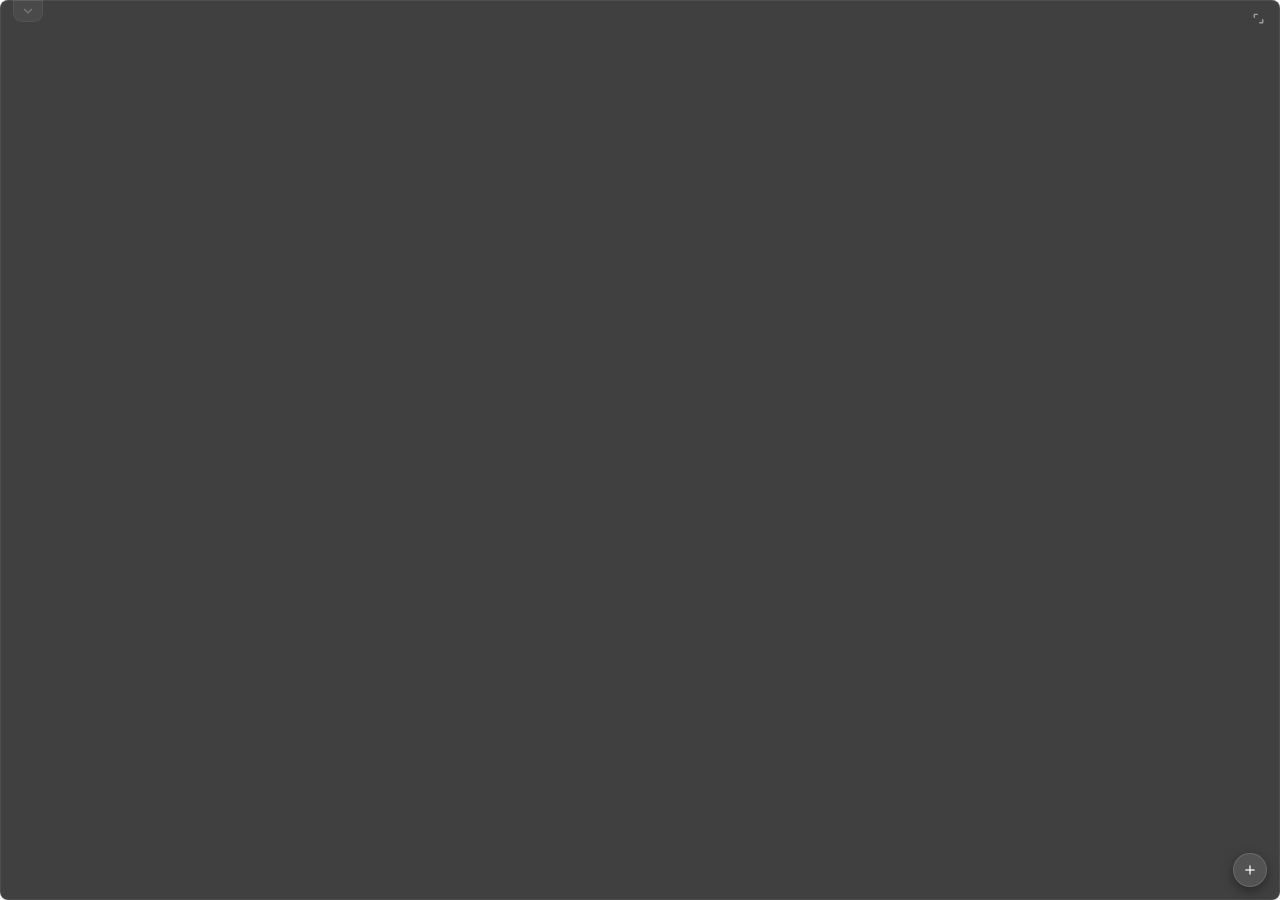
<file: src/index.html>
<!doctype html>
<html lang="zh-CN">
  <head>
    <meta charset="utf-8" />
    <title>HoverNote</title>
    <link rel="stylesheet" href="css/base.css" />
    <link rel="stylesheet" href="css/panel.css" />
  </head>
  <body>
    <!-- 八向缩放热区，压在最上层，贴边 6px 内触发 -->
    <div class="rz n" data-dir="North"></div>
    <div class="rz s" data-dir="South"></div>
    <div class="rz w" data-dir="West"></div>
    <div class="rz e" data-dir="East"></div>
    <div class="rz nw" data-dir="NorthWest"></div>
    <div class="rz ne" data-dir="NorthEast"></div>
    <div class="rz sw" data-dir="SouthWest"></div>
    <div class="rz se" data-dir="SouthEast"></div>

    <div class="shell">
      <!-- Ctrl+F 从顶上浮下来的一小片。不横跨整条顶边：它是个临时的东西，
           占满两侧会把顶栏整个盖掉，看着像换了个界面。关掉按 Esc。 -->
      <div class="find" id="find">
        <input
          class="q"
          id="findq"
          type="text"
          placeholder="查找"
          spellcheck="false"
          autocomplete="off"
          aria-label="在这篇笔记里查找"
        />
        <button class="btn" id="findprev" aria-label="上一处">
          <svg class="ico" viewBox="0 0 18 18" width="12" height="12" aria-hidden="true">
            <path d="M4.8 10.8 9 6.6l4.2 4.2" />
          </svg>
        </button>
        <button class="btn" id="findnext" aria-label="下一处">
          <svg class="ico" viewBox="0 0 18 18" width="12" height="12" aria-hidden="true">
            <path d="M4.8 7.2 9 11.4l4.2-4.2" />
          </svg>
        </button>
      </div>

      <div class="topbar" data-tauri-drag-region>
        <!-- 左上角脱出的书签：悬停向下拉出笔记栏 -->
        <button class="tabmark" id="tabmark" aria-label="笔记列表">
          <svg class="ico" viewBox="0 0 18 18" width="14" height="14" aria-hidden="true">
            <path d="M4.5 7 9 11.4 13.5 7" />
          </svg>
        </button>

        <button class="ctl" id="expand" aria-label="放大到屏幕中心">
          <svg class="ico" viewBox="0 0 18 18" width="15" height="15" aria-hidden="true">
            <g class="ico-out">
              <path d="M7.6 4H4v3.6" />
              <path d="M10.4 14H14v-3.6" />
            </g>
            <g class="ico-in">
              <path d="M4.2 7.8h3.6V4.2" />
              <path d="M13.8 10.2h-3.6v3.6" />
            </g>
          </svg>
        </button>
      </div>

      <section class="drawer" id="drawer" aria-label="所有笔记">
        <ul class="notes" id="notes"></ul>
        <!-- 拖拽时的插入位置指示线。绝对定位在抽屉里（抽屉是滚动容器，
             它会跟着内容一起滚），拖完就藏起来。 -->
        <div class="dropline" id="dropline" aria-hidden="true"></div>
        <!-- 列表末尾的新建行。右下角那枚圆形加号也能新建，但翻着列表的时候
             手已经在这儿了，不该再把鼠标甩到对角去。 -->
        <button class="addrow" id="addrow">
          <svg class="ico" viewBox="0 0 18 18" width="12" height="12" aria-hidden="true">
            <path d="M9 4.4v9.2" />
            <path d="M4.4 9h9.2" />
          </svg>
          <span class="label">新建笔记</span>
        </button>
      </section>

      <main class="editor">
        <!-- 正文就是渲染后的样子：符号留在文本里淡显，光标落到哪行哪行的符号恢复
             正常亮度。contenteditable 的取值在 panel.js 里会升级成 plaintext-only，
             那个取值万一不被支持会让整块变成不可编辑，所以这里先写稳妥的 true。 -->
        <div
          class="doc"
          id="editor"
          contenteditable="true"
          spellcheck="false"
          autocorrect="off"
          role="textbox"
          aria-multiline="true"
          aria-label="笔记正文"
        ></div>
      </main>

      <!-- 正文的右键罗盘。圆心落在右键按下的那一点，贴着窗口边的时候往里收，
           不会被切掉一半。单击时点字，按住右键时往字的方向拖，见 panel.js。 -->
      <div class="compass" id="compass" aria-hidden="true">
        <i class="cp-arm up"></i>
        <i class="cp-arm far"></i>
        <i class="cp-arm down"></i>
        <i class="cp-arm left"></i>
        <i class="cp-arm right"></i>
        <i class="cp-tick"></i>
        <i class="cp-hub"></i>
        <div class="cp-w" data-a="cut">剪切</div>
        <div class="cp-w" data-a="copy">复制</div>
        <div class="cp-w" data-a="paste">粘贴</div>
        <div class="cp-w" data-a="undo">撤回</div>
        <div class="cp-w" data-a="redo">重做</div>
      </div>

      <!-- 做完一件事，鼠标旁边飘一行小字 -->
      <div class="hint" id="hint" aria-live="polite"></div>

      <button class="fab" id="add" aria-label="新建笔记">
        <svg class="ico" viewBox="0 0 18 18" width="16" height="16" aria-hidden="true">
          <path d="M9 4.4v9.2" />
          <path d="M4.4 9h9.2" />
        </svg>
      </button>
    </div>

    <script src="js/markdown.js"></script>
    <script src="js/panel.js"></script>
  </body>
</html>
</file>
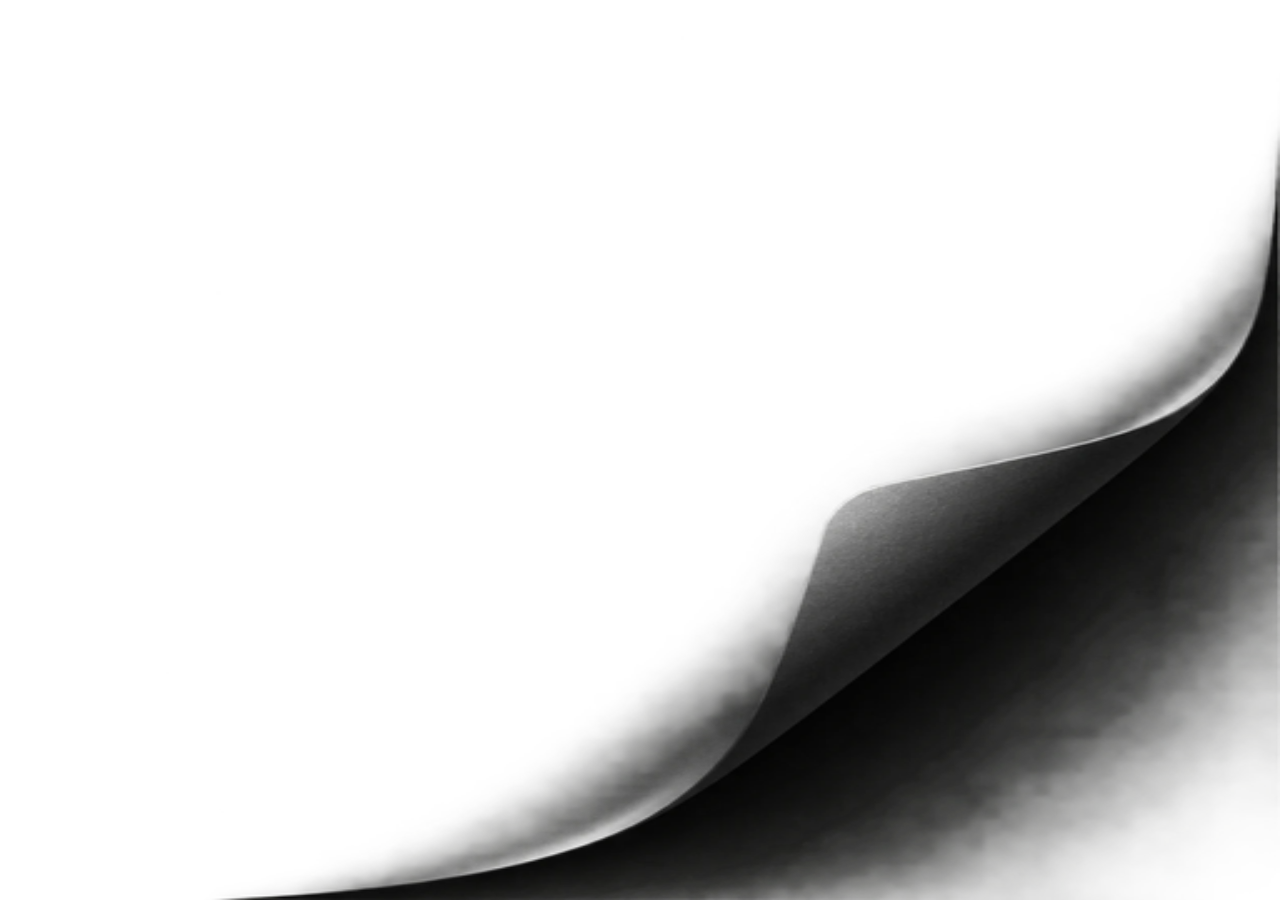
<file: src/orb.html>
<!doctype html>
<html lang="zh-CN">
  <head>
    <meta charset="utf-8" />
    <title>HoverNote</title>
    <link rel="stylesheet" href="css/base.css" />
    <link rel="stylesheet" href="css/orb.css" />
  </head>
  <body>
    <!-- 直接用原图，不再手绘近似。assets/fold.png 由 tools/gen-icons.py 从
         tools/assets/fold-reference.webp 重采样得到——那张原图的白纸部分本身
         就是透明的，正好是"只有卷角、其余留空"的形式，卷角的直角顶点也已经
         顶在右下角上（实测离边 2/1254 px），贴到屏幕角上就是严丝合缝。
         默认是右下角，其余三个角由 body 上的 corner-* 类整体镜像。 -->
    <div class="orb" id="orb" title="HoverNote　浮上来展开 · 拖到别的角">
      <img src="assets/fold.png" alt="" draggable="false" />
      <!-- 命中区。图是整块方形的，但卷角只占右下那一片，剩下的地方必须让
           点击穿到桌面上去，所以单独拿一个按卷角轮廓裁出来的 div 接事件。
           顶点是从原图的 alpha 通道上量出来的。 -->
      <div id="hit"></div>
    </div>
    <script src="js/orb.js"></script>
  </body>
</html>
</file>
<file: src/css/base.css>
:root {
  /* 窗口圆角对齐 Win11 DWM 的 8px，否则毛玻璃会从 CSS 圆角外露出直角 */
  --radius: 8px;
  /* 中性深灰：R=G=B。原来这几个值 b 比 r 高（#ececf1 / #8b8b96 / #61616b），
     在近黑底上看不出来，但底色抬到深灰之后会整体泛紫。
     dim/faint 同时调亮——背景从近黑变成深灰，对比度掉了，原来的灰字会发糊。 */
  --text: #ececec;
  --dim: #a0a0a0;
  --faint: #7a7a7a;
  --hair: rgba(255, 255, 255, 0.085);
  --hover: rgba(255, 255, 255, 0.07);
  --sel: rgba(255, 255, 255, 0.125);
  --ease: cubic-bezier(0.22, 0.8, 0.28, 1);
}

* {
  margin: 0;
  padding: 0;
  box-sizing: border-box;
}

html,
body {
  width: 100%;
  height: 100%;
  background: transparent;
  overflow: hidden;
  color: var(--text);
  font-family: "Segoe UI Variable Display", "Segoe UI", "Microsoft YaHei UI",
    system-ui, sans-serif;
  font-size: 13px;
  -webkit-user-select: none;
  user-select: none;
  cursor: default;
}

button {
  font: inherit;
  color: inherit;
  background: none;
  border: 0;
  cursor: default;
  display: grid;
  place-items: center;
  /* 关掉浏览器默认焦点圈。焦点落到顶栏按钮上时（比如在编辑区按 Tab），Chromium
     会画一圈很亮的默认焦点圈，在这个纯黑小面板上非常刺眼。这里没有键盘导航的用法
     （笔记名的输入框 tabIndex 都是 -1，编辑区自己有光标），而笔记名和正文那两处
     早就 outline: none 了，按钮属于漏掉的。 */
  outline: none;
}

svg {
  display: block;
}

/* 线描图标的统一笔画。折页图标是填充+渐变的，不能被这条规则套住，
   所以按类挂而不是挂在标签上。 */
.ico {
  fill: none;
  stroke: currentColor;
  stroke-width: 1.7;
  stroke-linecap: round;
  stroke-linejoin: round;
}

@media (prefers-reduced-motion: reduce) {
  * {
    transition: none !important;
    animation: none !important;
  }
}
</file>
<file: src/css/panel.css>
/* 笔记面板：窗口本身是透明的，底色完全由这里的 CSS 决定——黑色半透明，
   桌面直接透过来。不走系统亚克力，原因见 README。 */

.shell {
  position: absolute;
  inset: 0;
  border-radius: var(--radius);
  overflow: hidden;
  display: flex;
  flex-direction: column;
  /* 窗口本身是透明的，这一层就是全部的底色：中性深灰半透明，桌面从后面透过来。
     不走系统亚克力，原因见 README。透明度要压得住正文——太透了字会和底下的桌面
     糊在一起看不清；底色从近黑抬到深灰之后更需要这一点，因为透过来的桌面会把灰搅浑。 */
  background: rgba(38, 38, 38, 0.88);
  box-shadow: inset 0 0 0 1px rgba(255, 255, 255, 0.07);
}

/* ------------------------------------------------------------ 缩放热区 */

.rz {
  position: fixed;
  z-index: 40;
}
.rz.n { top: 0; left: 6px; right: 6px; height: 6px; cursor: ns-resize; }
.rz.s { bottom: 0; left: 6px; right: 6px; height: 6px; cursor: ns-resize; }
.rz.w { left: 0; top: 6px; bottom: 6px; width: 6px; cursor: ew-resize; }
.rz.e { right: 0; top: 6px; bottom: 6px; width: 6px; cursor: ew-resize; }
.rz.nw { top: 0; left: 0; width: 11px; height: 11px; cursor: nwse-resize; }
.rz.se { bottom: 0; right: 0; width: 11px; height: 11px; cursor: nwse-resize; }
.rz.ne { top: 0; right: 0; width: 11px; height: 11px; cursor: nesw-resize; }
.rz.sw { bottom: 0; left: 0; width: 11px; height: 11px; cursor: nesw-resize; }

/* -------------------------------------------------------------- 顶栏 */

.topbar {
  position: relative;
  z-index: 20;
  flex: 0 0 auto;
  height: 34px;
  display: flex;
  align-items: flex-start;
  justify-content: space-between;
}

/* 书签：贴住上边缘，只有下方两角是圆的，像一枚可以往下拉的页签 */
.tabmark {
  margin-left: 13px;
  width: 30px;
  height: 22px;
  border-radius: 0 0 9px 9px;
  color: var(--faint);
  background: rgba(255, 255, 255, 0.05);
  box-shadow: inset 0 0 0 1px rgba(255, 255, 255, 0.055);
  transition:
    height 0.18s var(--ease),
    color 0.16s var(--ease),
    background 0.16s var(--ease);
}

.tabmark svg {
  transition: transform 0.22s var(--ease);
}

.tabmark:hover,
body.drawer-open .tabmark {
  height: 26px;
  color: var(--text);
  background: rgba(255, 255, 255, 0.1);
}

body.drawer-open .tabmark svg {
  transform: rotate(180deg);
}

.ctl {
  margin: 5px 9px 0 0;
  width: 26px;
  height: 26px;
  border-radius: 8px;
  color: var(--dim);
  transition:
    color 0.16s var(--ease),
    background 0.16s var(--ease);
}

.ctl:hover {
  color: var(--text);
  background: var(--hover);
}

/* 放大 / 缩回 用同一枚按钮，按状态换图形 */
.ico-in { display: none; }
body.expanded .ico-out { display: none; }
body.expanded .ico-in { display: block; }

/* ------------------------------------------------------------ 笔记栏 */

.drawer {
  position: absolute;
  z-index: 30;
  top: 30px;
  left: 8px;
  right: 8px;
  max-height: calc(100% - 74px);
  overflow: hidden auto;
  padding: 5px;
  border-radius: 11px;
  background: rgba(48, 48, 48, 0.96);
  box-shadow:
    inset 0 0 0 1px rgba(255, 255, 255, 0.07),
    0 12px 28px rgba(0, 0, 0, 0.5);
  opacity: 0;
  transform: translateY(-8px);
  pointer-events: none;
  transition:
    opacity 0.16s var(--ease),
    transform 0.2s var(--ease);
}

body.drawer-open .drawer {
  opacity: 1;
  transform: none;
  pointer-events: auto;
}

.notes {
  list-style: none;
}

.note {
  position: relative;
  display: flex;
  align-items: center;
  gap: 7px;
  height: 30px;
  padding: 0 4px 0 8px;
  border-radius: 8px;
  transition: background 0.12s var(--ease);
}

.note:hover {
  background: var(--hover);
}

.note.active {
  background: var(--sel);
}

.note .dot {
  flex: 0 0 auto;
  width: 5px;
  height: 5px;
  border-radius: 50%;
  background: var(--faint);
  transition: background 0.12s var(--ease);
}

.note.active .dot {
  background: #d8d8e0;
}

/* 名字平时就是一段纯文本，直到真的在改名才显出输入框的样子。
   鼠标浮上去不给框：这个列表主要是用来切笔记的，划过一行就冒出个输入框，
   看起来像随时会被改掉，而实际上单击并不进入编辑。行本身的高亮已经够指示了。

   组名走同一套：改名的手势、样式都和笔记一致，只有字重不同。 */
.note .name,
.grp .name {
  flex: 1 1 auto;
  min-width: 0;
  height: 22px;
  padding: 0 6px;
  border: 1px solid transparent;
  border-radius: 6px;
  background: transparent;
  color: var(--dim);
  font: inherit;
  outline: none;
  text-overflow: ellipsis;
  cursor: default;
  transition:
    background 0.12s var(--ease),
    border-color 0.12s var(--ease),
    color 0.12s var(--ease);
}

.note.active .name {
  color: var(--text);
}

/* 悬停只把字提亮，不动边框和底色 */
.note:hover .name,
.grp:hover .name {
  color: var(--text);
}

.note .name:not([readonly]),
.grp .name:not([readonly]) {
  border-color: rgba(255, 255, 255, 0.3);
  background: rgba(24, 24, 24, 0.55);
  color: #fff;
  cursor: text;
  -webkit-user-select: text;
  user-select: text;
}

.note .del,
.grp .del {
  flex: 0 0 auto;
  width: 20px;
  height: 20px;
  border-radius: 6px;
  color: var(--faint);
  opacity: 0;
  transition:
    opacity 0.12s var(--ease),
    color 0.12s var(--ease),
    background 0.12s var(--ease);
}

.note:hover .del,
.grp:hover .del {
  opacity: 1;
}

.note .del:hover,
.grp .del:hover {
  color: #ff8b8b;
  background: rgba(255, 90, 90, 0.14);
}

.drawer .empty {
  padding: 9px 10px;
  color: var(--faint);
}

/* 列表末尾的新建行。和上面的笔记行同高、同圆角、同悬停反馈——它是列表的一部分，
   不该看起来像浮在下面的另一个控件。图标落在圆点那一列、文字和笔记名左对齐，
   两条竖线因此是连续的。 */
.addrow {
  display: flex;
  align-items: center;
  width: 100%;
  height: 30px;
  margin-top: 2px;
  border-radius: 8px;
  color: var(--faint);
  transition:
    color 0.12s var(--ease),
    background 0.12s var(--ease);
}

.addrow .ico {
  flex: 0 0 auto;
  /* 4.5 + 12/2 = 10.5，正好是笔记行那个圆点的中心（左内边距 8 + 半径 2.5） */
  margin-left: 4.5px;
}

.addrow .label {
  /* 4.5 + 12 + 9.5 = 26，和笔记名的左边缘对齐（8 + 圆点 5 + 间距 7 + 内边距 6） */
  padding-left: 9.5px;
}

.addrow:hover {
  color: var(--text);
  background: var(--hover);
}

/* -------------------------------------------------------------- 分组 */

/* 组的标题行。和笔记行同高同圆角——它是列表里的一行，不是另一种控件。
   左边那枚折叠键用负外边距把 20px 的点击范围收进 12px 的视觉宽度里，
   于是组名的左边缘和顶层笔记名对齐（8 + 12 + 4 + 6 = 26px），
   看上去是同一层，而不是被推进去半格。 */
.grp {
  position: relative;
  display: flex;
  align-items: center;
  gap: 4px;
  height: 30px;
  padding: 0 4px 0 8px;
  border-radius: 8px;
  transition: background 0.12s var(--ease);
}

.grp:hover {
  background: var(--hover);
}

.grp .name {
  font-weight: 600;
}

.grp .gtog {
  flex: 0 0 auto;
  width: 20px;
  height: 22px;
  margin: 0 -4px;
  border-radius: 6px;
  color: var(--faint);
  transition: color 0.12s var(--ease);
}

.grp:hover .gtog {
  color: var(--dim);
}

.grp .gtog svg {
  transition: transform 0.18s var(--ease);
}

.grp.shut .gtog svg {
  transform: rotate(-90deg);
}

/* 只在收起时报数：展开着的时候成员就摆在下面，数字是多余的；收起来之后
   这是唯一还能看出「里面有几篇」的线索。 */
.grp .gnum {
  flex: 0 0 auto;
  min-width: 17px;
  padding: 0 4px;
  border-radius: 5px;
  color: var(--faint);
  background: rgba(255, 255, 255, 0.07);
  font-size: 11px;
  line-height: 16px;
  text-align: center;
}

/* 解散键不染红。它不删任何东西，笔记只是回到顶层——和隔壁那枚真的会删掉
   一篇笔记的 × 用同样的红色，迟早会按错。 */
.grp .gdis:hover {
  color: var(--text);
  background: var(--hover);
}

/* 组里的笔记往里缩，左边拉一条竖线。行与行之间没有间隙，每行各画一段，
   接起来就是连续的一条，一眼能看出这个组管到哪儿为止。 */
.note.sub {
  margin-left: 14px;
}

.note.sub::before {
  content: "";
  position: absolute;
  left: -8px;
  top: 0;
  bottom: 0;
  width: 1px;
  background: rgba(255, 255, 255, 0.1);
}

/* -------------------------------------------------------------- 拖拽 */

/* 插入位置的横线。挂在 .drawer 里（它是定位元素），所以抽屉滚动时跟着一起走。
   左右各留 5px 和行对齐；落点在组里就往右缩一格，缩进本身就是「会放进组里」
   的提示，不用再写字说明。 */
.dropline {
  position: absolute;
  left: 5px;
  right: 5px;
  height: 2px;
  border-radius: 1px;
  background: #d8d8e0;
  opacity: 0;
  pointer-events: none;
  transition:
    opacity 0.1s var(--ease),
    left 0.12s var(--ease);
}

.dropline.on {
  opacity: 1;
}

.dropline.sub {
  left: 19px;
}

/* 跟着光标走的那一份。position: fixed + transform，不进文档流，
   也就不会把底下的列表挤得跳来跳去。 */
.ghost {
  position: fixed;
  left: 0;
  top: 0;
  z-index: 60;
  margin: 0;
  pointer-events: none;
  border-radius: 8px;
  background: rgba(58, 58, 58, 0.97);
  box-shadow:
    inset 0 0 0 1px rgba(255, 255, 255, 0.12),
    0 10px 24px rgba(0, 0, 0, 0.5);
}

.ghost::before {
  display: none; /* 克隆的是组内行时会把那条竖线也带过来 */
}

body.dragging {
  cursor: grabbing;
}

/* 拖动中关掉行的过渡：落点一变底色就得立刻跟上，慢慢淡过去会跟不上手。 */
body.dragging .note,
body.dragging .grp {
  transition: none;
}

body.dragging .drag-src {
  opacity: 0.3;
}

/* 拖动中不弹删除键：手正忙着，露出一枚点了就少一篇笔记的按钮没有好处。 */
body.dragging .note:hover .del,
body.dragging .grp:hover .del {
  opacity: 0;
}

/* 「摞上去并成一组」的落点。描一圈实线圈住整行，和插入横线是两种截然不同的
   图形——这两个动作的结果差得远，提示长得像就会按错。
   放在 :hover / .active 后面：同特异度，靠顺序压住它们。 */
.note.drop-into,
.grp.drop-into {
  background: var(--sel);
  box-shadow: inset 0 0 0 1.5px rgba(255, 255, 255, 0.55);
}


/* -------------------------------------------------------------- 查找条 */

/* 顶上浮出来的一小片，不横跨两侧。横跨的话会把顶栏连同书签、放大键一起盖掉，
   而它只是个临时状态——看着不该像换了一个界面。居中还有个附带好处：两个上角
   都不碰，折角在哪个角都不用给它让位。

   只有一圈描边，不铺底、不投影：底下的正文该多清楚就多清楚，和主界面完全一致。 */
.find {
  position: absolute;
  z-index: 45;
  top: 5px;
  left: 50%;
  display: flex;
  align-items: center;
  gap: 3px;
  /* 两边各留 54px 给书签和放大键，窄面板下也不会压到它们 */
  width: min(262px, calc(100% - 108px));
  padding: 3px 3px 3px 4px;
  border: 1px solid rgba(255, 255, 255, 0.22);
  border-radius: 9px;
  background: transparent;
  /* 收起时推到自己高度以上。.shell 是 overflow: hidden，推上去就被切掉了——
     但 pointer-events 还是要关，否则看不见的输入框仍然能吃到点击。 */
  transform: translate(-50%, -170%);
  opacity: 0;
  pointer-events: none;
  transition:
    transform 0.2s var(--ease),
    opacity 0.14s var(--ease),
    border-color 0.12s var(--ease);
}

body.find-open .find {
  transform: translate(-50%, 0);
  opacity: 1;
  pointer-events: auto;
}

/* 框中框看着太吵。外面那圈已经把这块地方圈出来了，输入框自己就是一段可以打字的
   文本，不用再描一遍。 */
.find .q {
  flex: 1 1 auto;
  min-width: 0;
  height: 24px;
  padding: 0 6px;
  border: 0;
  background: transparent;
  color: var(--text);
  font: inherit;
  outline: none;
  cursor: text;
  -webkit-user-select: text;
  user-select: text;
}

.find .q::placeholder {
  color: var(--faint);
}

/* 有关键词却一处都没匹配上，把外圈描红。计数已经去掉了，这是唯一的"没找到"信号，
   所以不能再省——不然打错一个字和这篇真的没有，看起来一模一样。 */
.find.miss {
  border-color: rgba(255, 120, 120, 0.55);
}

.find .btn {
  flex: 0 0 auto;
  width: 24px;
  height: 24px;
  border-radius: 6px;
  color: var(--faint);
  transition:
    color 0.12s var(--ease),
    background 0.12s var(--ease);
}

.find .btn:hover {
  color: var(--text);
  background: var(--hover);
}

/* ------------------------------------------------- 给折角让位

   面板贴死在角上，那枚 28px 的折角会压在它自己的角上。距离角 (dx,dy) 的点
   被盖住的条件约为 dx + dy <= 28，所以只把同角控件轻轻向内挪开；不再沿用
   旧 56px 折角留下的大块空白。 */

body.orb-tl .tabmark {
  margin-left: 34px;
}

body.orb-tr .ctl {
  margin-right: 25px;
}

body.orb-br .fab {
  right: 16px;
  bottom: 16px;
}

/* 放大态是居中的，折角还在屏幕角上，够不着面板——让位就没必要了 */
body.expanded.orb-tl .tabmark {
  margin-left: 13px;
}
body.expanded.orb-tr .ctl {
  margin-right: 9px;
}
body.expanded.orb-br .fab {
  right: 13px;
  bottom: 13px;
}

/* -------------------------------------------------------------- 编辑区 */

.editor {
  flex: 1 1 auto;
  min-height: 0;
  display: flex;
}

.doc {
  position: relative;
  flex: 1 1 auto;
  min-width: 0;
  padding: 2px 16px 46px;
  overflow: hidden auto;
  outline: none;
  background: transparent;
  color: var(--text);
  font: inherit;
  /* 字号乘一个倍率，Ctrl+滚轮／Ctrl+加减调它。基准值留在这儿不动，--zoom 由
     panel.js 按当前是贴角态还是放大态换成对应的那一份，见那边的 applyZoom。
     标题那几档用的是 em，跟着这个值一起缩放，不用各改一遍。 */
  font-size: calc(13.5px * var(--zoom, 1));
  line-height: 1.72;
  /* 源码里的空格和换行必须原样留住——缩进是列表层级的唯一依据，
     而且光标偏移是按字符数算的，折叠空白会让它和源码对不上。 */
  white-space: pre-wrap;
  overflow-wrap: break-word;
  -webkit-user-select: text;
  user-select: text;
  cursor: text;
}

.doc.blank::before {
  content: "写点什么…";
  position: absolute;
  color: var(--faint);
  pointer-events: none;
}

/* 放大态两侧留白按比例走，窗口拉多宽正文就跟多宽。

   原先是「正文限宽 760px、多出来的宽度全变成留白」，于是窗口拉过某个宽度之后
   正文就钉死不动了，只有两边的空白越来越大——拉宽等于什么都没发生。改成百分比
   之后，留白和正文一起按比例长，拉到哪儿跟到哪儿。

   代价是屏幕很宽时一行会相当长，读起来要多费点眼力找下一行的行首；那是换来
   「拉宽有用」必须付的账，真嫌长把窗口收窄一点就是了。

   24px 是窄窗时的下限，免得比例算出来的留白小到字贴着边。 */
body.expanded .doc {
  font-size: calc(14.5px * var(--zoom, 1));
  padding: 8px max(24px, 10%) 56px;
}

/* ------------------------------------------------- 正文里的 Markdown

   每一行是一个 .ln。符号没有被删掉，只是淡显——DOM 里的文本和源码逐字一致，
   光标偏移就是字符偏移，选区/复制/方向键都不用另做映射。详见 js/markdown.js。 */

.ln {
  min-height: 1.72em;
}

/* 淡显用带 alpha 的颜色，不用 opacity。opacity 会建一个合成组，把子元素一起蒙下去——
   查找命中如果正好落在符号上，橙色底会跟着一起变虚。写进 color 里只影响文字本身。
   下面这几个 rgba 就是 --faint(#7a7a7a) 乘上原来的那几档不透明度。 */
.mk {
  color: rgba(122, 122, 122, 0.42);
  font-weight: 400;
}

/* 光标落在哪一行，那一行的符号就回到正常亮度，方便改 */
.ln.on .mk {
  color: var(--faint);
}

.ln.h1 {
  font-size: 1.5em;
  font-weight: 650;
  line-height: 1.45;
  margin-top: 0.45em;
}
.ln.h2 {
  font-size: 1.28em;
  font-weight: 650;
  line-height: 1.5;
  margin-top: 0.4em;
}
.ln.h3 {
  font-size: 1.12em;
  font-weight: 650;
}
.ln.h4,
.ln.h5,
.ln.h6 {
  font-weight: 650;
}

.ln strong {
  font-weight: 700;
  color: #fff;
}

.ln em {
  font-style: italic;
}

.ln del {
  color: var(--dim);
  text-decoration: line-through;
}

.ln a {
  color: #8ab4f8;
  text-decoration: underline;
  text-underline-offset: 2px;
}

.ln code {
  padding: 0.1em 0.32em;
  border-radius: 4px;
  background: rgba(255, 255, 255, 0.1);
  font-family: "Cascadia Mono", Consolas, "Courier New", monospace;
  font-size: 0.92em;
}

/* 列表：悬挂缩进，折行的部分和第一行的文字对齐，不缩回符号底下 */
.ln.li {
  padding-left: 1.4em;
  text-indent: -1.4em;
}

.ln.quote {
  padding-left: 9px;
  border-left: 2px solid rgba(255, 255, 255, 0.2);
  color: var(--dim);
}

/* 分隔线本身还是三个字符，得留着（偏移要对得上），淡到几乎看不见就行 */
.ln.hr {
  border-bottom: 1px solid rgba(255, 255, 255, 0.17);
}
.ln.hr .mk {
  color: rgba(122, 122, 122, 0.16);
}
.ln.hr.on .mk {
  color: var(--faint);
}

.ln.code {
  padding: 0 8px;
  background: rgba(255, 255, 255, 0.055);
  font-family: "Cascadia Mono", Consolas, "Courier New", monospace;
  font-size: 0.92em;
}

/* 查找命中。<mark> 只包文本节点，不会包住 <strong>/<code> 这些，所以样式上
   只要管住底色和字色——命中那一段的粗体、标题字号原样保留。
   UA 默认给 mark 的是黄底黑字，两样都得盖掉。 */
.ln mark {
  border-radius: 3px;
  background: rgba(255, 149, 0, 0.26);
  /* 继承下来的颜色才对：命中落在链接上就还是蓝的，落在引用里就还是灰的 */
  color: inherit;
}

/* 当前这一处填实，好在一片橙里认出翻到了哪个。底色实了就得配深色字——
   写在 mark 自己身上，这样即使它在 <strong> 里面（那条规则给的是白字）也压得住。 */
.ln mark.cur {
  background: rgba(255, 149, 0, 0.78);
  color: #1c1c1c;
}

.doc::-webkit-scrollbar {
  width: 9px;
}
.doc::-webkit-scrollbar-thumb {
  border: 3px solid transparent;
  border-radius: 6px;
  background-clip: content-box;
  background-color: rgba(255, 255, 255, 0.16);
}
.doc::-webkit-scrollbar-thumb:hover {
  background-color: rgba(255, 255, 255, 0.3);
}

.drawer::-webkit-scrollbar {
  width: 8px;
}
.drawer::-webkit-scrollbar-thumb {
  border: 2.5px solid transparent;
  border-radius: 6px;
  background-clip: content-box;
  background-color: rgba(255, 255, 255, 0.16);
}

/* -------------------------------------------------------- 右键罗盘 */

/* 以右键按下的那一点为圆心，上面复制、再往上剪切，下面粘贴，左右撤回 / 重做。
   字摆在哪儿，按住右键往哪儿拖就是哪个——单击时它是菜单，拖动时它是地图。

   没有底框：只在圆心周围铺一团面板底色，往外渐渐淡掉，把底下的正文压下去。
   方框会让它看起来像系统菜单；这里要的是「从正文里浮出来的几个字」。

   各个字离圆心的距离和 panel.js 里的 FLING / FAR / CP_* 是同一套数，改一边要改另一边。 */
.compass {
  position: fixed;
  z-index: 65;
  left: 0;
  top: 0;
  width: 0;
  height: 0;
  opacity: 0;
  visibility: hidden;
  pointer-events: none;
  transition:
    opacity 0.12s var(--ease),
    visibility 0s 0.12s;
}

.compass.on {
  opacity: 1;
  visibility: visible;
  transition: opacity 0.12s var(--ease);
}

.compass::before {
  content: "";
  position: absolute;
  left: -118px;
  top: -118px;
  width: 236px;
  height: 236px;
  background: radial-gradient(closest-side, rgba(38, 38, 38, 0.99) 76%, rgba(38, 38, 38, 0) 100%);
}

.cp-hub {
  position: absolute;
  left: -3px;
  top: -3px;
  width: 6px;
  height: 6px;
  border-radius: 50%;
  background: rgba(255, 255, 255, 0.55);
}

/* 四条臂只画在字与字之间的空当里，不从字底下穿过去 */
.cp-arm {
  position: absolute;
  background: rgba(255, 255, 255, 0.14);
}
.cp-arm.up { left: -0.5px; width: 1px; top: -24px; height: 18px; }
.cp-arm.far { left: -0.5px; width: 1px; top: -70px; height: 26px; }
.cp-arm.down { left: -0.5px; width: 1px; top: 6px; height: 28px; }
.cp-arm.left { top: -0.5px; height: 1px; left: -48px; width: 42px; }
.cp-arm.right { top: -0.5px; height: 1px; left: 6px; width: 42px; }

/* 复制和剪切的分界。往上拖过这道刻度，亮的字就从复制换成剪切。 */
.cp-tick {
  position: absolute;
  left: -3.5px;
  top: -57px;
  width: 7px;
  height: 1px;
  background: rgba(255, 255, 255, 0.3);
}

.cp-w {
  position: absolute;
  padding: 4px 6px;
  transform: translate(-50%, -50%);
  font-size: 12px;
  line-height: 1;
  white-space: nowrap;
  color: var(--dim);
  pointer-events: auto;
  transition: color 0.1s var(--ease);
}
.cp-w[data-a="copy"] { left: 0; top: -34px; }
.cp-w[data-a="cut"] { left: 0; top: -80px; }
.cp-w[data-a="paste"] { left: 0; top: 46px; }
.cp-w[data-a="undo"] { left: -66px; top: 0; }
.cp-w[data-a="redo"] { left: 66px; top: 0; }

/* 撤回 / 重做放在两翼，比中轴上的三个轻一档：它们本来就有 Ctrl+Z / Y，
   罗盘上是顺手捎带的。 */
.cp-w[data-a="undo"],
.cp-w[data-a="redo"] {
  font-size: 11px;
  color: var(--faint);
}

/* 拖着的时候指针被编辑区捕获了，:hover 不作数，只认 .hot */
.compass:not(.dragging) .cp-w:hover,
.compass .cp-w.hot {
  color: #fff;
}

/* 用不了的字留着位置、只是淡掉：方位得一直是那个方位，不能因为少了一个就挪。 */
.compass .cp-w.off {
  color: rgba(122, 122, 122, 0.3);
  pointer-events: none;
}

/* 做完一件事，鼠标旁边一行小字说一声。

   没有底框，只靠一圈面板底色的字影压住底下的正文——它是一句旁白，不是控件。 */
.hint {
  position: fixed;
  z-index: 70;
  left: 0;
  top: 0;
  font-size: 11.5px;
  line-height: 1;
  white-space: nowrap;
  color: var(--text);
  text-shadow:
    0 0 3px #262626,
    0 0 8px #262626,
    0 0 12px #262626;
  pointer-events: none;
  opacity: 0;
  transform: translate(-50%, 0);
}

.hint.go {
  animation: hint-rise 1.1s var(--ease) forwards;
}

@keyframes hint-rise {
  0% {
    opacity: 0;
    transform: translate(-50%, 4px);
  }
  18% {
    opacity: 1;
    transform: translate(-50%, 0);
  }
  70% {
    opacity: 1;
  }
  100% {
    opacity: 0;
    transform: translate(-50%, -8px);
  }
}

/* 复制的那一下，选区亮一拍。 */
#editor.flash ::selection {
  background: rgba(120, 165, 255, 0.85);
}

@media (prefers-reduced-motion: reduce) {
  .hint.go {
    animation-duration: 0.01s;
  }
  .compass,
  .compass.on {
    transition: none;
  }
}

/* ---------------------------------------------------------- 新建按钮 */

.fab {
  position: absolute;
  z-index: 50;
  right: 13px;
  bottom: 13px;
  width: 34px;
  height: 34px;
  border-radius: 50%;
  color: rgba(255, 255, 255, 0.82);
  background: rgba(255, 255, 255, 0.1);
  box-shadow:
    inset 0 0 0 1px rgba(255, 255, 255, 0.13),
    0 4px 12px rgba(0, 0, 0, 0.38);
  transition:
    transform 0.16s var(--ease),
    color 0.16s var(--ease),
    background 0.16s var(--ease);
}

.fab:hover {
  color: #fff;
  background: rgba(255, 255, 255, 0.18);
  transform: scale(1.08);
}

.fab:active {
  transform: scale(0.94);
  transition-duration: 0.07s;
}
</file>
<file: src/css/orb.css>
/* 折角图标窗口 28×28：卷角的直角顶点就是屏幕的角，不留任何边距。
   图本身是 tools/gen-icons.py 从用户给的原图重采样来的，不再手绘。 */

body {
  overflow: hidden;
}

.orb {
  position: relative;
  width: 100%;
  height: 100%;
  /* 图是整块方形的，只有 #hit 接事件——卷角以外那半是透明的，
     点击要能穿到桌面上去 */
  pointer-events: none;
  transition: filter 0.16s var(--ease);
}

.orb img {
  display: block;
  width: 100%;
  height: 100%;
  /* 缩到 28px 还要保住卷口那条亮边，用高质量缩放 */
  image-rendering: auto;
  -webkit-user-drag: none;
  user-select: none;
}

/* 命中区：沿卷角轮廓裁出来的多边形，顶点是从原图 alpha 通道上量的
   （每一行最左边不透明的位置）。方形图的左上那一大半不接事件。 */
#hit {
  position: absolute;
  inset: 0;
  pointer-events: auto;
  clip-path: polygon(
    100% 18%,
    99.6% 20%,
    96.3% 30%,
    89.6% 40%,
    75.4% 50%,
    66.6% 55%,
    58.2% 70%,
    50.2% 80%,
    40% 90%,
    17.4% 100%,
    100% 100%
  );
}

/* 不能用 scale 做悬停反馈——一缩放折角就离开屏幕角了。只改亮度。 */
.orb:has(#hit:hover) {
  filter: brightness(1.18);
}

body.dragging .orb {
  filter: brightness(1.3);
}

/* 换角就整体镜像，卷边、明暗和投影跟着一起翻 */
body.corner-bl .orb {
  transform: scaleX(-1);
}
body.corner-tr .orb {
  transform: scaleY(-1);
}
body.corner-tl .orb {
  transform: scale(-1, -1);
}
</file>
